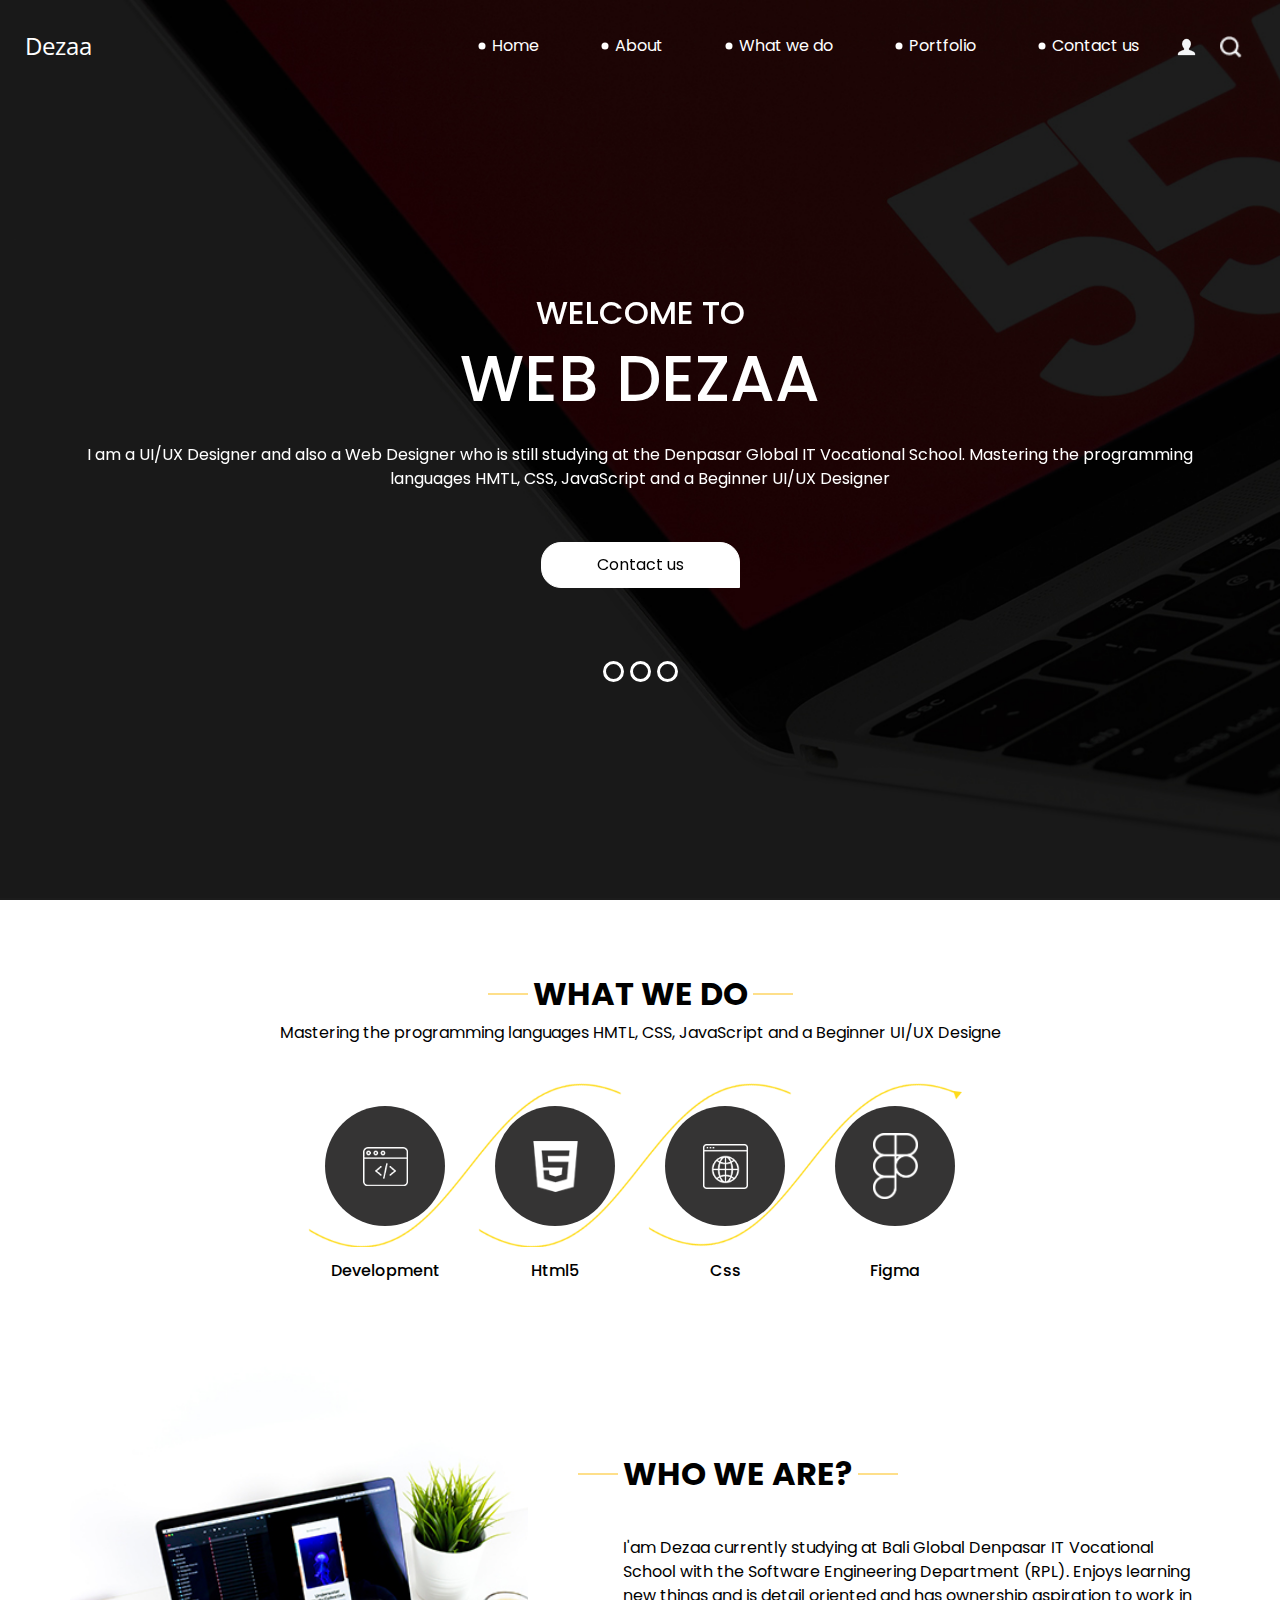
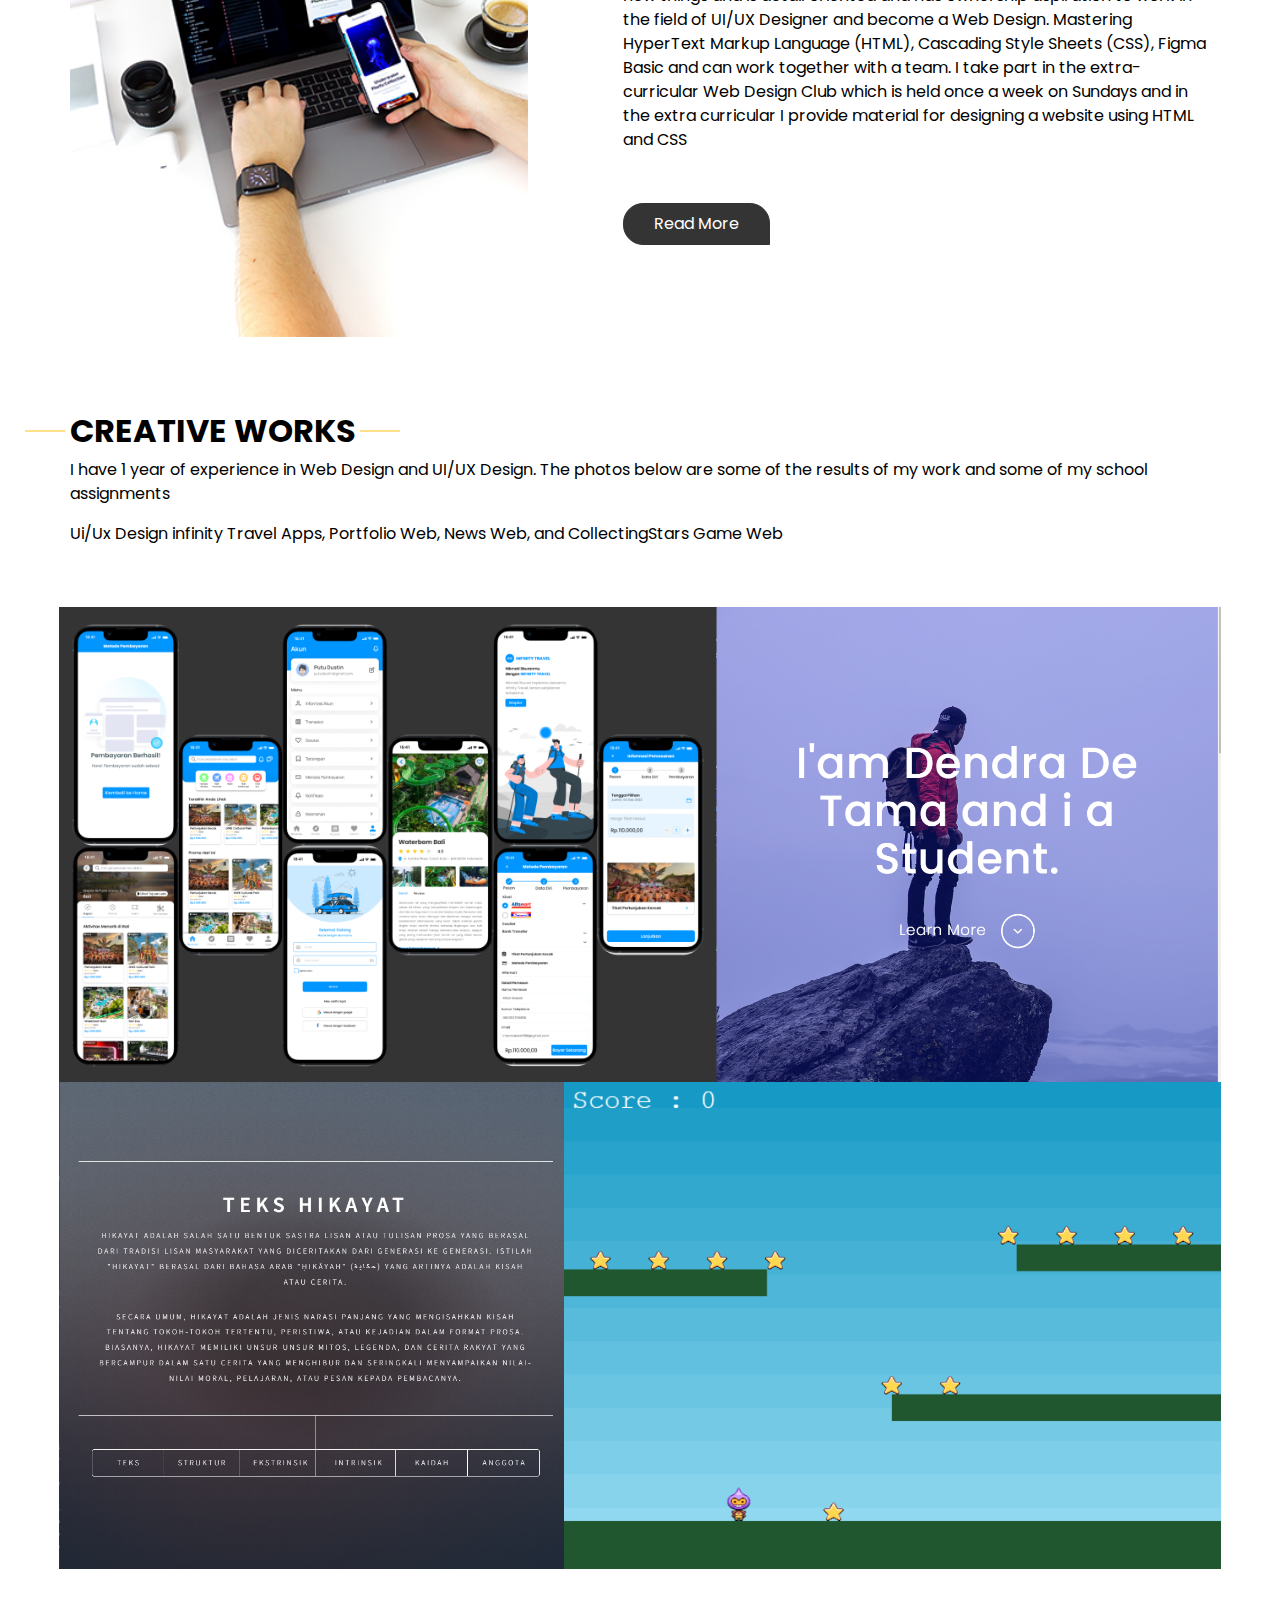
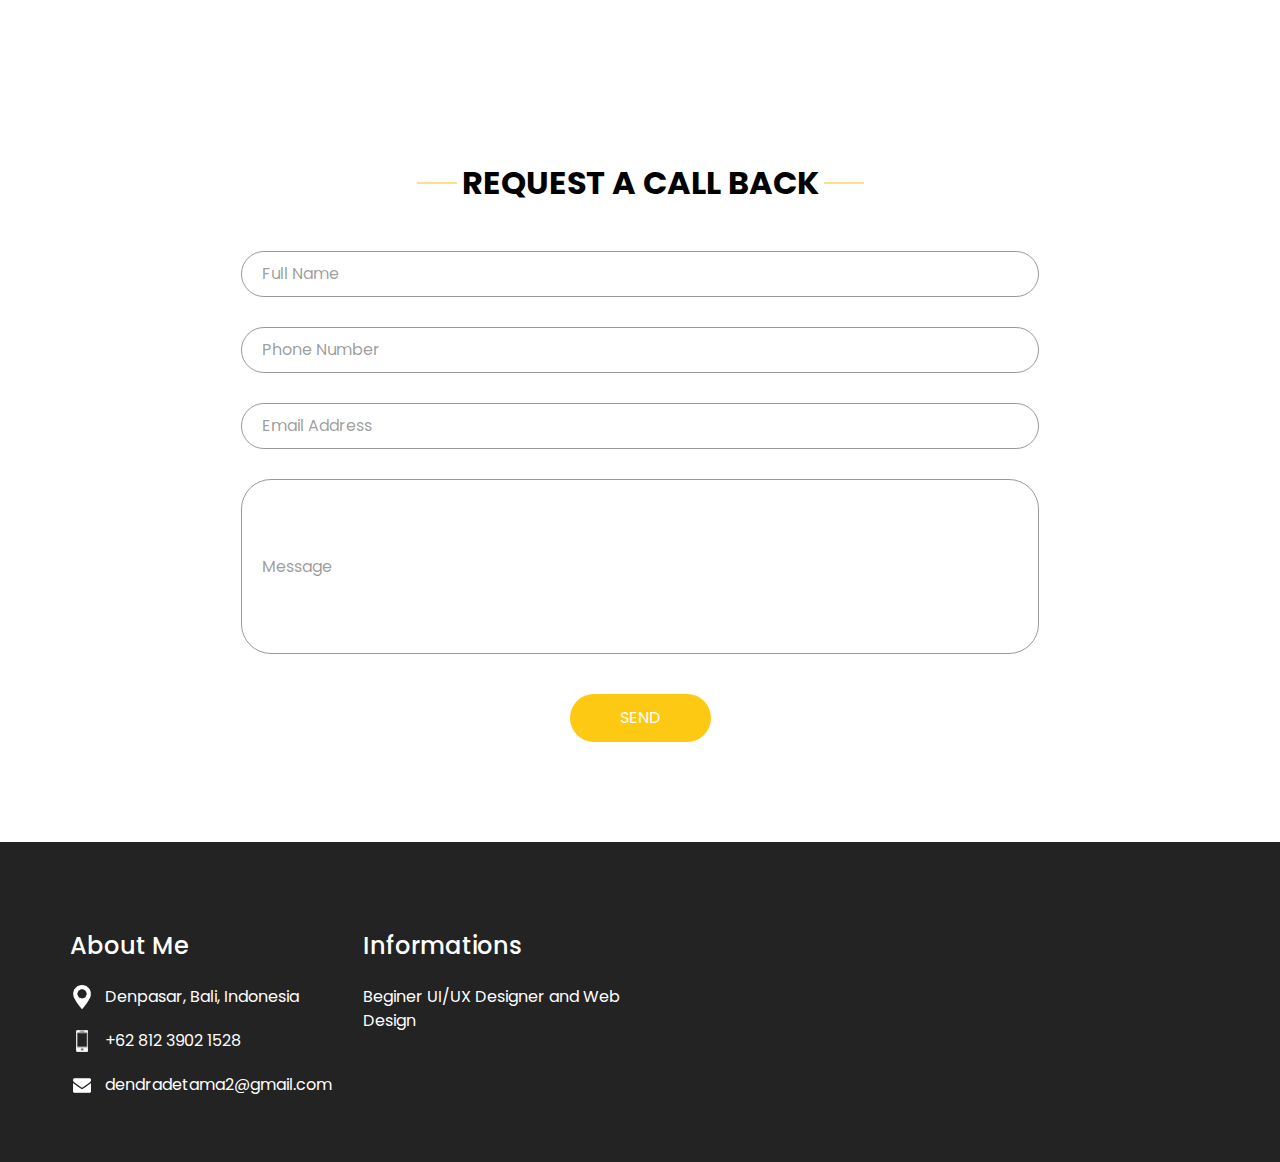
<file: Dezaayam/index.html>
<!DOCTYPE html>
<html>

<head>
  <!-- Basic -->
  <meta charset="utf-8" />
  <meta http-equiv="X-UA-Compatible" content="IE=edge" />
  <!-- Mobile Metas -->
  <meta name="viewport" content="width=device-width, initial-scale=1, shrink-to-fit=no" />
  <!-- Site Metas -->
  <meta name="keywords" content="" />
  <meta name="description" content="" />
  <meta name="author" content="" />

  <title>Dezaa Portfolio</title>

  <!-- slider stylesheet -->
  <!-- slider stylesheet -->
  <link rel="stylesheet" type="text/css" href="https://cdnjs.cloudflare.com/ajax/libs/OwlCarousel2/2.3.4/assets/owl.carousel.min.css" />

  <!-- bootstrap core css -->
  <link rel="stylesheet" type="text/css" href="css/bootstrap.css" />

  <!-- fonts style -->
  <link href="https://fonts.googleapis.com/css?family=Open+Sans:400,700|Poppins:400,700&display=swap" rel="stylesheet">
  <!-- Custom styles for this template -->
  <link href="css/style.css" rel="stylesheet" />
  <!-- responsive style -->
  <link href="css/responsive.css" rel="stylesheet" />
</head>

<body>
  <div class="hero_area">
    <!-- header section strats -->
    <header class="header_section">
      <div class="container-fluid">
        <nav class="navbar navbar-expand-lg custom_nav-container pt-3">
          <a class="navbar-brand" href="index.html">
            <span>
              Dezaa
            </span>
          </a>
          <button class="navbar-toggler" type="button" data-toggle="collapse" data-target="#navbarSupportedContent" aria-controls="navbarSupportedContent" aria-expanded="false" aria-label="Toggle navigation">
            <span class="navbar-toggler-icon"></span>
          </button>

          <div class="collapse navbar-collapse" id="navbarSupportedContent">
            <div class="d-flex ml-auto flex-column flex-lg-row align-items-center">
              <ul class="navbar-nav  ">
                <li class="nav-item active">
                  <a class="nav-link" href="index.html">Home <span class="sr-only">(current)</span></a>
                </li>
                <li class="nav-item">
                  <a class="nav-link" href="about.html"> About </a>
                </li>
                <li class="nav-item">
                  <a class="nav-link" href="do.html"> What we do </a>
                </li>
                <li class="nav-item">
                  <a class="nav-link" href="portfolio.html"> Portfolio </a>
                </li>
                <li class="nav-item">
                  <a class="nav-link" href="contact.html">Contact us</a>
                </li>
              </ul>
              <div class="user_option">
                <a href="">
                  <img src="images/user.png" alt="">
                </a>
                <form class="form-inline my-2 my-lg-0 ml-0 ml-lg-4 mb-3 mb-lg-0">
                  <button class="btn  my-2 my-sm-0 nav_search-btn" type="submit"></button>
                </form>
              </div>
            </div>
          </div>
        </nav>
      </div>
    </header>
    <!-- end header section -->
    <!-- slider section -->
    <section class=" slider_section position-relative">
      <div class="container">
        <div id="carouselExampleIndicators" class="carousel slide" data-ride="carousel">
          <ol class="carousel-indicators">
            <li data-target="#carouselExampleIndicators" data-slide-to="0" class="active"></li>
            <li data-target="#carouselExampleIndicators" data-slide-to="1"></li>
            <li data-target="#carouselExampleIndicators" data-slide-to="2"></li>
          </ol>
          <div class="carousel-inner">
            <div class="carousel-item active">
              <div class="row">
                <div class="col">
                  <div class="detail-box">
                    <div>
                      <h2>
                        welcome to

                      </h2>
                      <h1>
                        web Dezaa
                      </h1>
                      <p>
                        I am a UI/UX Designer and also a Web Designer who is still studying at the Denpasar Global IT Vocational School. Mastering the programming languages ​​HMTL, CSS, JavaScript and a Beginner UI/UX Designer
                      </p>
                      <div class="">
                        <a href="contact.html">
                          Contact us
                        </a>
                      </div>
                    </div>
                  </div>
                </div>
              </div>
            </div>
            <div class="carousel-item">
              <div class="row">
                <div class="col">
                  <div class="detail-box">
                    <div>
                      <h2>
                        welcome to

                      </h2>
                      <h1>
                        web Dezaa
                      </h1>
                      <p>
                        I am a UI/UX Designer and also a Web Designer who is still studying at the Denpasar Global IT Vocational School. Mastering the programming languages ​​HMTL, CSS, JavaScript and a Beginner UI/UX Designer
                      </p>
                      <div class="">
                        <a href="contact.html">
                          Contact us
                        </a>
                      </div>
                    </div>
                  </div>
                </div>
              </div>
            </div>
            <div class="carousel-item">
              <div class="row">
                <div class="col">
                  <div class="detail-box">
                    <div>
                      <h2>
                        welcome to

                      </h2>
                      <h1>
                        web Dezaa
                      </h1>
                      <p>
                        I am a UI/UX Designer and also a Web Designer who is still studying at the Denpasar Global IT Vocational School. Mastering the programming languages ​​HMTL, CSS, JavaScript and a Beginner UI/UX Designer
                      </p>
                      <div class="">
                        <a href="contact.html">
                          Contact us
                        </a>
                      </div>
                    </div>
                  </div>
                </div>
              </div>
            </div>
          </div>
        </div>

      </div>
    </section>
    <!-- end slider section -->
  </div>

  <!-- do section -->

  <section class="do_section layout_padding">
    <div class="container">
      <div class="heading_container">
        <h2>
          What we do
        </h2>
        <p>
          Mastering the programming languages ​​HMTL, CSS, JavaScript and a Beginner UI/UX Designe
        </p>
      </div>
      <div class="do_container">
        <div class="box arrow-middle arrow_bg">
          <div class="img-box">
            <img src="images/d-2.png" alt="">
          </div>
          <div class="detail-box">
            <h6>
              Development
            </h6>
          </div>
        </div>
        <div class="box arrow-middle arrow_bg">
          <div class="img-box">
            <img src="images/d-3.png" alt="">
          </div>
          <div class="detail-box">
            <h6>
              Html5
            </h6>
          </div>
        </div>
        <div class="box arrow-end arrow_bg">
          <div class="img-box">
            <img src="images/d-4.png" alt="">
          </div>
          <div class="detail-box">
            <h6>
              Css
            </h6>
          </div>
        </div>
        <div class="box ">
          <div class="img-box">
            <img src="images/d-8.png" alt="">
          </div>
          <div class="detail-box">
            <h6>
              Figma
            </h6>
          </div>
        </div>
      </div>
    </div>
  </section>

  <!-- end do section -->

  <!-- who section -->

  <section class="who_section ">
    <div class="container">
      <div class="row">
        <div class="col-md-5">
          <div class="img-box">
            <img src="images/who-img.jpg" alt="">
          </div>
        </div>
        <div class="col-md-7">
          <div class="detail-box">
            <div class="heading_container">
              <h2>
                WHO WE ARE?
              </h2>
            </div>
            <p>
              I'am Dezaa currently studying at Bali Global Denpasar IT Vocational School with the Software Engineering Department (RPL). Enjoys learning new things and is detail oriented and has ownership aspiration to work in the field of UI/UX Designer and become a Web Design. Mastering HyperText Markup Language (HTML), Cascading Style Sheets (CSS), Figma Basic and can work together with a team.
              I take part in the extra-curricular Web Design Club which is held once a week on Sundays and in the extra curricular I provide material for designing a website using HTML and CSS
            </p>
            <div>
              <a href="">
                Read More
              </a>
            </div>
          </div>
        </div>
      </div>
    </div>
  </section>

  <!-- end who section -->


  <!-- work section -->
  <section class="work_section layout_padding">
    <div class="container">
      <div class="heading_container">
        <h2>
          CREATIVE WORKS
        </h2>
        <p>
          I have 1 year of experience in Web Design and UI/UX Design. The photos below are some of the results of my work and some of my school assignments
        </p>
        <p>
          Ui/Ux Design infinity Travel Apps, Portfolio Web, News Web, and CollectingStars Game Web  
        </p>
      </div>
      <div class="work_container layout_padding2">
        <div class="box b-1">
          <img src="images/infinity.png" alt="">
        </div>
        <div class="box b-2">
          <img src="images/in2.png" alt="">

        </div>
        <div class="box b-3">
          <img src="images/in3.png" alt="">

        </div>
        <div class="box b-4">
          <img src="images/in4.png" alt="">

        </div>
      </div>
    </div>
  </section>

  <!-- contact section -->

  <section class="contact_section layout_padding">
    <div class="container">

      <div class="heading_container">
        <h2>
          Request A Call Back
        </h2>
      </div>
      <div class="">
        <div class="">
          <div class="row">
            <div class="col-md-9 mx-auto">
              <div class="contact-form">
                <form action="">
                  <div>
                    <input type="text" placeholder="Full Name ">
                  </div>
                  <div>
                    <input type="text" placeholder="Phone Number">
                  </div>
                  <div>
                    <input type="email" placeholder="Email Address">
                  </div>
                  <div>
                    <input type="text" placeholder="Message" class="input_message">
                  </div>
                  <div class="d-flex justify-content-center">
                    <button type="submit" class="btn_on-hover">
                      Send
                    </button>
                  </div>
                </form>
              </div>
            </div>
          </div>
        </div>
      </div>
      <!-- <div class="map_img-box">
        <img src="images/map-img.png" alt="">
      </div> -->
    </div>
  </section>


  <!-- end contact section -->


  <!-- info section -->
  <section class="info_section ">
    <div class="container">
      <div class="row">
        <div class="col-md-3">
          <div class="info_contact">
            <h5>
              About Me
            </h5>
            <div>
              <div class="img-box">
                <img src="images/location-white.png" width="18px" alt="">
              </div>
              <p>
                Denpasar, Bali, Indonesia
              </p>
            </div>
            <div>
              <div class="img-box">
                <img src="images/telephone-white.png" width="12px" alt="">
              </div>
              <p>
                +62 812 3902 1528
              </p>
            </div>
            <div>
              <div class="img-box">
                <img src="images/envelope-white.png" width="18px" alt="">
              </div>
              <p>
                dendradetama2@gmail.com
              </p>
            </div>
          </div>
        </div>
        <div class="col-md-3">
          <div class="info_info">
            <h5>
              Informations
            </h5>
            <p>
              Beginer UI/UX Designer and Web Design
            </p>
          </div>
        </div>

        <!-- <div class="col-md-3">
          <div class="info_insta">
            <h5>
              Instagram
            </h5>
            <div class="insta_container">
              <div>
                <a href="https://www.instagram.com/shoyou.nt?igsh=dWt30XFjNTk3M25y">
                  <div class="insta-box b-1">
                    <img src="images/instag.png" alt="">
                  </div>
                </a>
              </div>
            </div>
          </div>
        </div> -->
      </div>
      </div>
    </div>
  </section>

  <!-- end info_section -->


  <!-- footer section  
  <section class="container-fluid footer_section">
    <p>
      &copy; 2020 All Rights Reserved By
      <a href="https://html.design/">Free Html Templates</a>
    </p>
  </section>
  footer section -->

  <script type="text/javascript" src="js/jquery-3.4.1.min.js"></script>
  <script type="text/javascript" src="js/bootstrap.js"></script>
  <script type="text/javascript" src="https://cdnjs.cloudflare.com/ajax/libs/OwlCarousel2/2.3.4/owl.carousel.min.js">
  </script>
  <!-- owl carousel script 
    -->
  <script type="text/javascript">
    $(".owl-carousel").owlCarousel({
      loop: true,
      margin: 0,
      navText: [],
      center: true,
      autoplay: true,
      autoplayHoverPause: true,
      responsive: {
        0: {
          items: 1
        },
        1000: {
          items: 3
        }
      }
    });
  </script>
  <!-- end owl carousel script -->

</body>

</html>
</file>
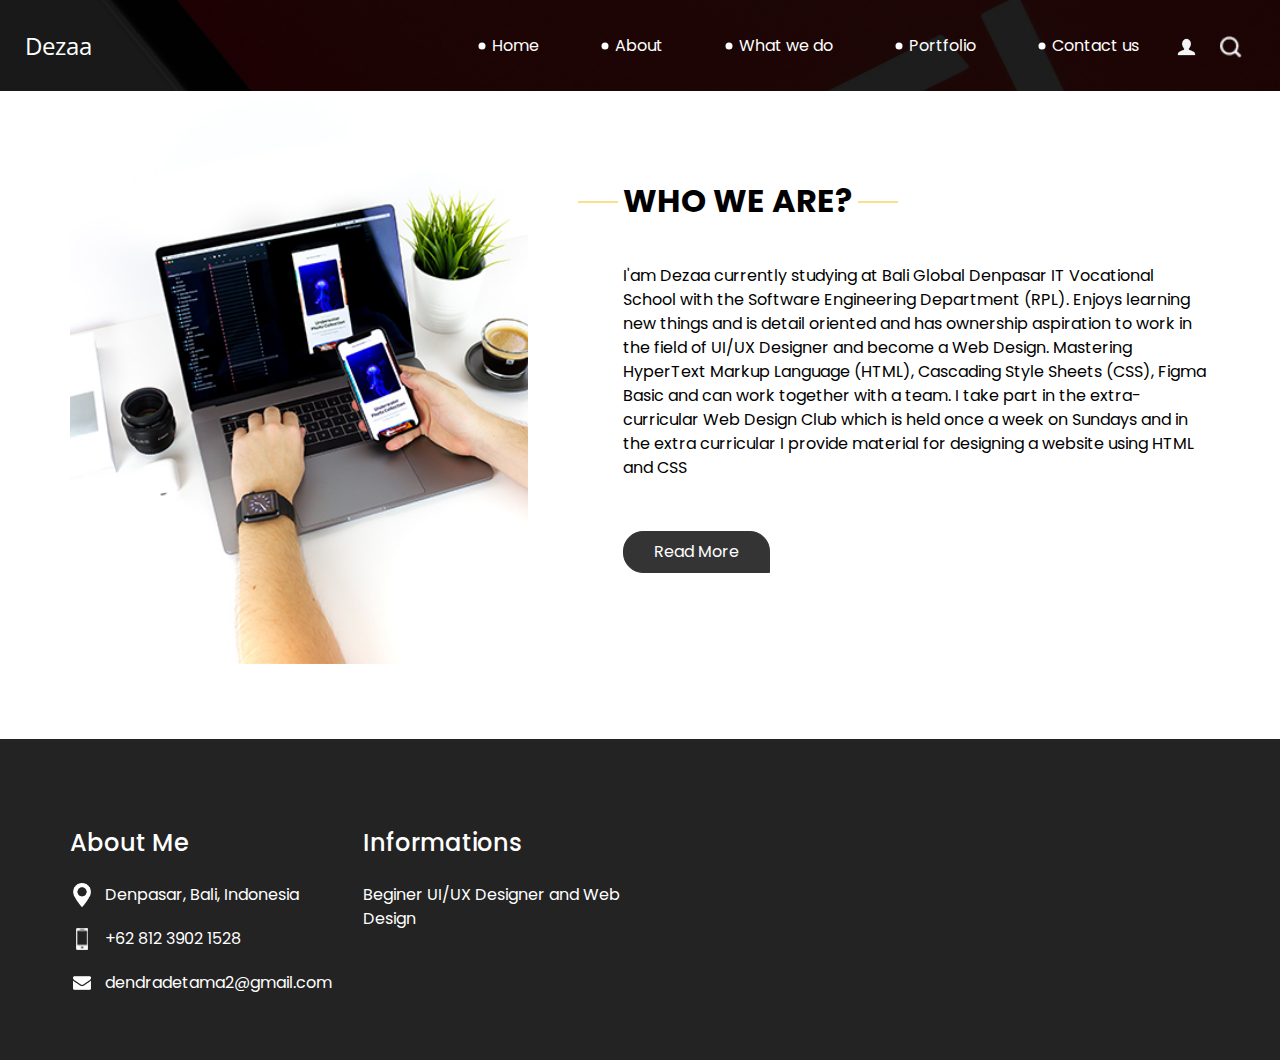
<file: Dezaayam/about.html>
<!DOCTYPE html>
<html>

<head>
  <!-- Basic -->
  <meta charset="utf-8" />
  <meta http-equiv="X-UA-Compatible" content="IE=edge" />
  <!-- Mobile Metas -->
  <meta name="viewport" content="width=device-width, initial-scale=1, shrink-to-fit=no" />
  <!-- Site Metas -->
  <meta name="keywords" content="" />
  <meta name="description" content="" />
  <meta name="author" content="" />

  <title>Esigned</title>

  <!-- slider stylesheet -->
  <!-- slider stylesheet -->
  <link rel="stylesheet" type="text/css" href="https://cdnjs.cloudflare.com/ajax/libs/OwlCarousel2/2.3.4/assets/owl.carousel.min.css" />

  <!-- bootstrap core css -->
  <link rel="stylesheet" type="text/css" href="css/bootstrap.css" />

  <!-- fonts style -->
  <link href="https://fonts.googleapis.com/css?family=Open+Sans:400,700|Poppins:400,700&display=swap" rel="stylesheet">
  <!-- Custom styles for this template -->
  <link href="css/style.css" rel="stylesheet" />
  <!-- responsive style -->
  <link href="css/responsive.css" rel="stylesheet" />
</head>

<body class="sub_page">
  <div class="hero_area">
    <!-- header section strats -->
    <header class="header_section">
      <div class="container-fluid">
        <nav class="navbar navbar-expand-lg custom_nav-container pt-3">
          <a class="navbar-brand" href="index.html">
            <span>
              Dezaa
            </span>
          </a>
          <button class="navbar-toggler" type="button" data-toggle="collapse" data-target="#navbarSupportedContent" aria-controls="navbarSupportedContent" aria-expanded="false" aria-label="Toggle navigation">
            <span class="navbar-toggler-icon"></span>
          </button>

          <div class="collapse navbar-collapse" id="navbarSupportedContent">
            <div class="d-flex ml-auto flex-column flex-lg-row align-items-center">
              <ul class="navbar-nav  ">
                <li class="nav-item active">
                  <a class="nav-link" href="index.html">Home <span class="sr-only">(current)</span></a>
                </li>
                <li class="nav-item">
                  <a class="nav-link" href="about.html"> About </a>
                </li>
                <li class="nav-item">
                  <a class="nav-link" href="do.html"> What we do </a>
                </li>
                <li class="nav-item">
                  <a class="nav-link" href="portfolio.html"> Portfolio </a>
                </li>
                <li class="nav-item">
                  <a class="nav-link" href="contact.html">Contact us</a>
                </li>
              </ul>
              <div class="user_option">
                <a href="">
                  <img src="images/user.png" alt="">
                </a>
                <form class="form-inline my-2 my-lg-0 ml-0 ml-lg-4 mb-3 mb-lg-0">
                  <button class="btn  my-2 my-sm-0 nav_search-btn" type="submit"></button>
                </form>
              </div>
            </div>
          </div>
        </nav>
      </div>
    </header>
    <!-- end header section -->
  </div>


  <!-- who section -->

  <section class="who_section layout_padding">
    <div class="container">
      <div class="row">
        <div class="col-md-5">
          <div class="img-box">
            <img src="images/who-img.jpg" alt="">
          </div>
        </div>
        <div class="col-md-7">
          <div class="detail-box">
            <div class="heading_container">
              <h2>
                WHO WE ARE?
              </h2>
            </div>
            <p>
              I'am Dezaa currently studying at Bali Global Denpasar IT Vocational School with the Software Engineering Department (RPL). Enjoys learning new things and is detail oriented and has ownership aspiration to work in the field of UI/UX Designer and become a Web Design. Mastering HyperText Markup Language (HTML), Cascading Style Sheets (CSS), Figma Basic and can work together with a team.
              I take part in the extra-curricular Web Design Club which is held once a week on Sundays and in the extra curricular I provide material for designing a website using HTML and CSS
            </p>
            <div>
              <a href="">
                Read More
              </a>
            </div>
          </div>
        </div>
      </div>
    </div>
  </section>

  <!-- end who section -->


  <!-- info section -->
  <section class="info_section ">
    <div class="container">
      <div class="row">
        <div class="col-md-3">
          <div class="info_contact">
            <h5>
              About Me
            </h5>
            <div>
              <div class="img-box">
                <img src="images/location-white.png" width="18px" alt="">
              </div>
              <p>
                Denpasar, Bali, Indonesia
              </p>
            </div>
            <div>
              <div class="img-box">
                <img src="images/telephone-white.png" width="12px" alt="">
              </div>
              <p>
                +62 812 3902 1528
              </p>
            </div>
            <div>
              <div class="img-box">
                <img src="images/envelope-white.png" width="18px" alt="">
              </div>
              <p>
                dendradetama2@gmail.com
              </p>
            </div>
          </div>
        </div>
        <div class="col-md-3">
          <div class="info_info">
            <h5>
              Informations
            </h5>
            <p>
              Beginer UI/UX Designer and Web Design
            </p>
          </div>
        </div>
      </div>
    </div>
  </section>

  <!-- end info_section -->


  <!-- footer section 
  <section class="container-fluid footer_section">
    <p>
      &copy; 2020 All Rights Reserved By
      <a href="https://html.design/">Free Html Templates</a>
    </p>
  </section>
  footer section -->

  <script type="text/javascript" src="js/jquery-3.4.1.min.js"></script>
  <script type="text/javascript" src="js/bootstrap.js"></script>
  <script type="text/javascript" src="https://cdnjs.cloudflare.com/ajax/libs/OwlCarousel2/2.3.4/owl.carousel.min.js">
  </script>
  <!-- owl carousel script 
    -->
  <script type="text/javascript">
    $(".owl-carousel").owlCarousel({
      loop: true,
      margin: 0,
      navText: [],
      center: true,
      autoplay: true,
      autoplayHoverPause: true,
      responsive: {
        0: {
          items: 1
        },
        1000: {
          items: 3
        }
      }
    });
  </script>
  <!-- end owl carousel script -->

</body>

</html>
</file>
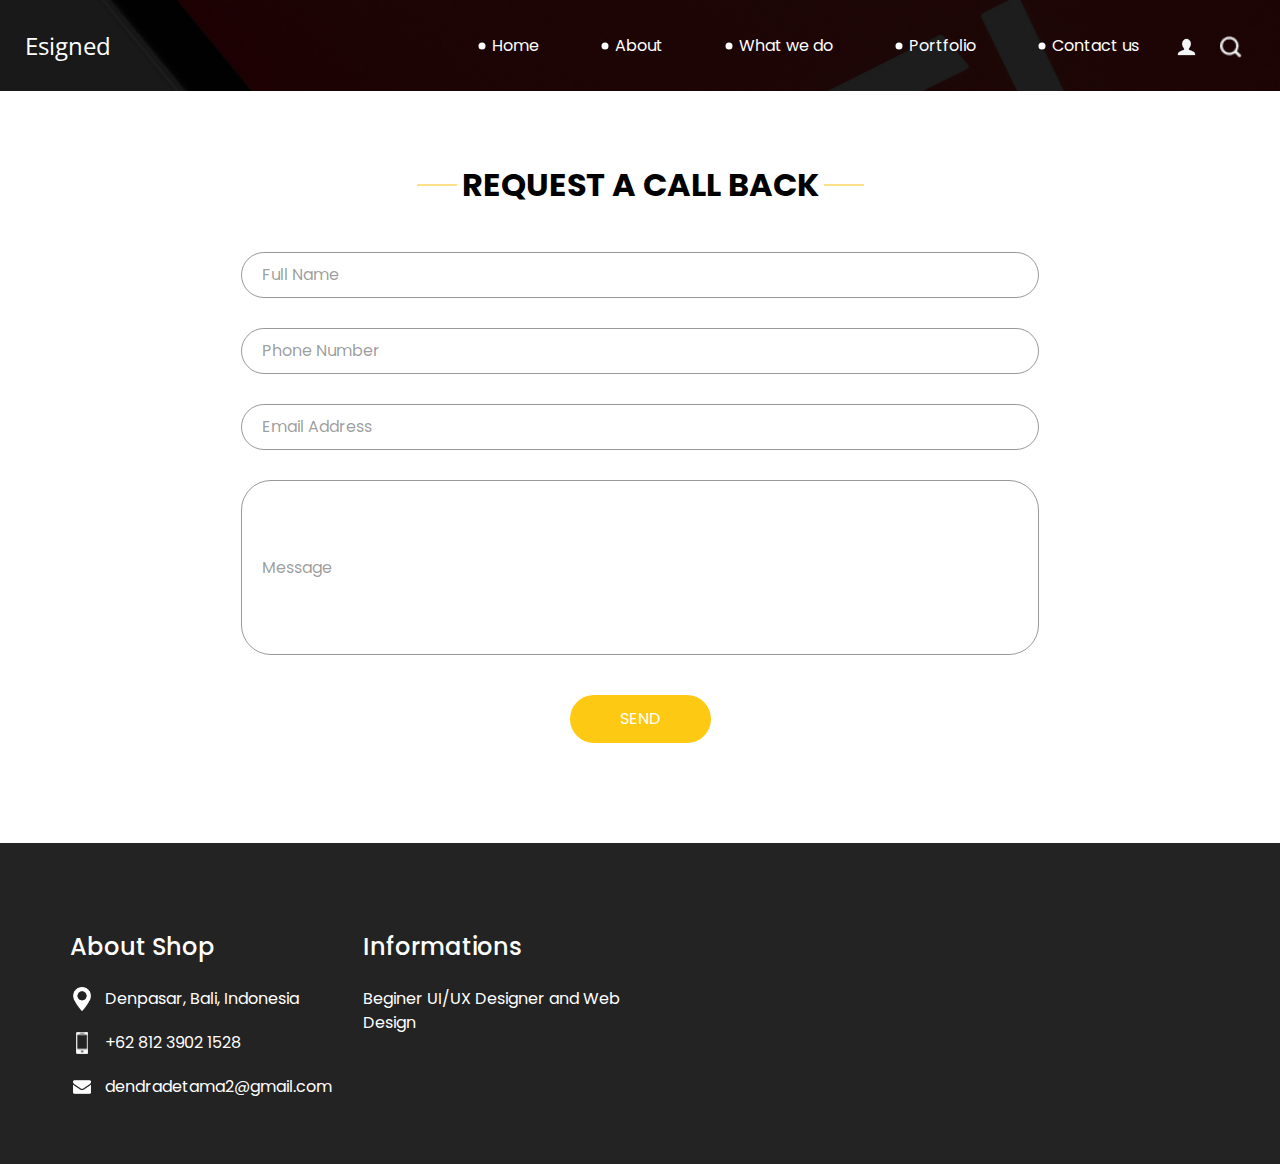
<file: Dezaayam/contact.html>
<!DOCTYPE html>
<html>

<head>
  <!-- Basic -->
  <meta charset="utf-8" />
  <meta http-equiv="X-UA-Compatible" content="IE=edge" />
  <!-- Mobile Metas -->
  <meta name="viewport" content="width=device-width, initial-scale=1, shrink-to-fit=no" />
  <!-- Site Metas -->
  <meta name="keywords" content="" />
  <meta name="description" content="" />
  <meta name="author" content="" />

  <title>Esigned</title>

  <!-- slider stylesheet -->
  <!-- slider stylesheet -->
  <link rel="stylesheet" type="text/css" href="https://cdnjs.cloudflare.com/ajax/libs/OwlCarousel2/2.3.4/assets/owl.carousel.min.css" />

  <!-- bootstrap core css -->
  <link rel="stylesheet" type="text/css" href="css/bootstrap.css" />

  <!-- fonts style -->
  <link href="https://fonts.googleapis.com/css?family=Open+Sans:400,700|Poppins:400,700&display=swap" rel="stylesheet">
  <!-- Custom styles for this template -->
  <link href="css/style.css" rel="stylesheet" />
  <!-- responsive style -->
  <link href="css/responsive.css" rel="stylesheet" />
</head>

<body class="sub_page">
  <div class="hero_area">
    <!-- header section strats -->
    <header class="header_section">
      <div class="container-fluid">
        <nav class="navbar navbar-expand-lg custom_nav-container pt-3">
          <a class="navbar-brand" href="index.html">
            <span>
              Esigned
            </span>
          </a>
          <button class="navbar-toggler" type="button" data-toggle="collapse" data-target="#navbarSupportedContent" aria-controls="navbarSupportedContent" aria-expanded="false" aria-label="Toggle navigation">
            <span class="navbar-toggler-icon"></span>
          </button>

          <div class="collapse navbar-collapse" id="navbarSupportedContent">
            <div class="d-flex ml-auto flex-column flex-lg-row align-items-center">
              <ul class="navbar-nav  ">
                <li class="nav-item active">
                  <a class="nav-link" href="index.html">Home <span class="sr-only">(current)</span></a>
                </li>
                <li class="nav-item">
                  <a class="nav-link" href="about.html"> About </a>
                </li>
                <li class="nav-item">
                  <a class="nav-link" href="do.html"> What we do </a>
                </li>
                <li class="nav-item">
                  <a class="nav-link" href="portfolio.html"> Portfolio </a>
                </li>
                <li class="nav-item">
                  <a class="nav-link" href="contact.html">Contact us</a>
                </li>
              </ul>
              <div class="user_option">
                <a href="">
                  <img src="images/user.png" alt="">
                </a>
                <form class="form-inline my-2 my-lg-0 ml-0 ml-lg-4 mb-3 mb-lg-0">
                  <button class="btn  my-2 my-sm-0 nav_search-btn" type="submit"></button>
                </form>
              </div>
            </div>
          </div>
        </nav>
      </div>
    </header>
    <!-- end header section -->
  </div>

  <!-- contact section -->

  <section class="contact_section layout_padding">
    <div class="container">

      <div class="heading_container">
        <h2>
          Request A Call Back
        </h2>
      </div>
      <div class="">
        <div class="">
          <div class="row">
            <div class="col-md-9 mx-auto">
              <div class="contact-form">
                <form action="">
                  <div>
                    <input type="text" placeholder="Full Name ">
                  </div>
                  <div>
                    <input type="text" placeholder="Phone Number">
                  </div>
                  <div>
                    <input type="email" placeholder="Email Address">
                  </div>
                  <div>
                    <input type="text" placeholder="Message" class="input_message">
                  </div>
                  <div class="d-flex justify-content-center">
                    <button type="submit" class="btn_on-hover">
                      Send
                    </button>
                  </div>
                </form>
              </div>
            </div>
          </div>
        </div>
      </div>
    </div>
  </section>


  <!-- end contact section -->


  <!-- info section -->
  <section class="info_section ">
    <div class="container">
      <div class="row">
        <div class="col-md-3">
          <div class="info_contact">
            <h5>
              About Shop
            </h5>
            <div>
              <div class="img-box">
                <img src="images/location-white.png" width="18px" alt="">
              </div>
              <p>
                Denpasar, Bali, Indonesia
              </p>
            </div>
            <div>
              <div class="img-box">
                <img src="images/telephone-white.png" width="12px" alt="">
              </div>
              <p>
                +62 812 3902 1528
              </p>
            </div>
            <div>
              <div class="img-box">
                <img src="images/envelope-white.png" width="18px" alt="">
              </div>
              <p>
                dendradetama2@gmail.com
              </p>
            </div>
          </div>
        </div>
        <div class="col-md-3">
          <div class="info_info">
            <h5>
              Informations
            </h5>
            <p>
              Beginer UI/UX Designer and Web Design
            </p>
          </div>
        </div>
      </div>
    </div>
  </section>

  <!-- end info_section -->


  <!-- footer section 
  <section class="container-fluid footer_section">
    <p>
      &copy; 2020 All Rights Reserved By
      <a href="https://html.design/">Free Html Templates</a>
    </p>
  </section>
  footer section -->

  <script type="text/javascript" src="js/jquery-3.4.1.min.js"></script>
  <script type="text/javascript" src="js/bootstrap.js"></script>
  <script type="text/javascript" src="https://cdnjs.cloudflare.com/ajax/libs/OwlCarousel2/2.3.4/owl.carousel.min.js">
  </script>
  <!-- owl carousel script 
    -->
  <script type="text/javascript">
    $(".owl-carousel").owlCarousel({
      loop: true,
      margin: 0,
      navText: [],
      center: true,
      autoplay: true,
      autoplayHoverPause: true,
      responsive: {
        0: {
          items: 1
        },
        1000: {
          items: 3
        }
      }
    });
  </script>
  <!-- end owl carousel script -->

</body>

</html>
</file>
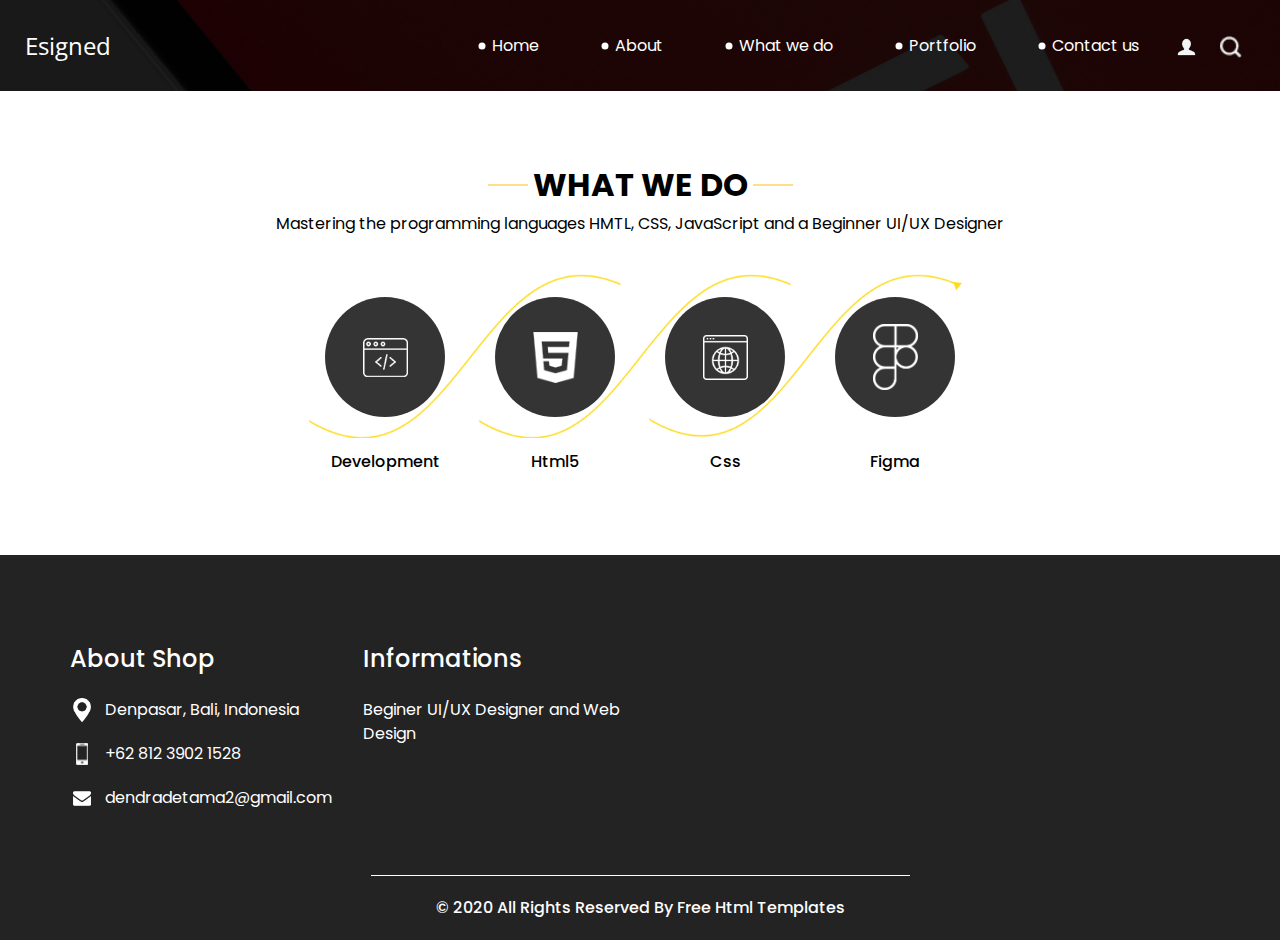
<file: Dezaayam/do.html>
<!DOCTYPE html>
<html>

<head>
  <!-- Basic -->
  <meta charset="utf-8" />
  <meta http-equiv="X-UA-Compatible" content="IE=edge" />
  <!-- Mobile Metas -->
  <meta name="viewport" content="width=device-width, initial-scale=1, shrink-to-fit=no" />
  <!-- Site Metas -->
  <meta name="keywords" content="" />
  <meta name="description" content="" />
  <meta name="author" content="" />

  <title>Esigned</title>

  <!-- slider stylesheet -->
  <!-- slider stylesheet -->
  <link rel="stylesheet" type="text/css" href="https://cdnjs.cloudflare.com/ajax/libs/OwlCarousel2/2.3.4/assets/owl.carousel.min.css" />

  <!-- bootstrap core css -->
  <link rel="stylesheet" type="text/css" href="css/bootstrap.css" />

  <!-- fonts style -->
  <link href="https://fonts.googleapis.com/css?family=Open+Sans:400,700|Poppins:400,700&display=swap" rel="stylesheet">
  <!-- Custom styles for this template -->
  <link href="css/style.css" rel="stylesheet" />
  <!-- responsive style -->
  <link href="css/responsive.css" rel="stylesheet" />
</head>

<body class="sub_page">
  <div class="hero_area">
    <!-- header section strats -->
    <header class="header_section">
      <div class="container-fluid">
        <nav class="navbar navbar-expand-lg custom_nav-container pt-3">
          <a class="navbar-brand" href="index.html">
            <span>
              Esigned
            </span>
          </a>
          <button class="navbar-toggler" type="button" data-toggle="collapse" data-target="#navbarSupportedContent" aria-controls="navbarSupportedContent" aria-expanded="false" aria-label="Toggle navigation">
            <span class="navbar-toggler-icon"></span>
          </button>

          <div class="collapse navbar-collapse" id="navbarSupportedContent">
            <div class="d-flex ml-auto flex-column flex-lg-row align-items-center">
              <ul class="navbar-nav  ">
                <li class="nav-item active">
                  <a class="nav-link" href="index.html">Home <span class="sr-only">(current)</span></a>
                </li>
                <li class="nav-item">
                  <a class="nav-link" href="about.html"> About </a>
                </li>
                <li class="nav-item">
                  <a class="nav-link" href="do.html"> What we do </a>
                </li>
                <li class="nav-item">
                  <a class="nav-link" href="portfolio.html"> Portfolio </a>
                </li>
                <li class="nav-item">
                  <a class="nav-link" href="contact.html">Contact us</a>
                </li>
              </ul>
              <div class="user_option">
                <a href="">
                  <img src="images/user.png" alt="">
                </a>
                <form class="form-inline my-2 my-lg-0 ml-0 ml-lg-4 mb-3 mb-lg-0">
                  <button class="btn  my-2 my-sm-0 nav_search-btn" type="submit"></button>
                </form>
              </div>
            </div>
          </div>
        </nav>
      </div>
    </header>
    <!-- end header section -->
  </div>

  <!-- do section -->

  <section class="do_section layout_padding">
    <div class="container">
      <div class="heading_container">
        <h2>
          What we do
        </h2>
        <p>
          Mastering the programming languages ​​HMTL, CSS, JavaScript and a Beginner UI/UX Designer
        </p>
      </div>
      <div class="do_container">
        <div class="box arrow-middle arrow_bg">
          <div class="img-box">
            <img src="images/d-2.png" alt="">
          </div>
          <div class="detail-box">
            <h6>
              Development
            </h6>
          </div>
        </div>
        <div class="box arrow-middle arrow_bg">
          <div class="img-box">
            <img src="images/d-3.png" alt="">
          </div>
          <div class="detail-box">
            <h6>
              Html5
            </h6>
          </div>
        </div>
        <div class="box arrow-end arrow_bg">
          <div class="img-box">
            <img src="images/d-4.png" alt="">
          </div>
          <div class="detail-box">
            <h6>
              Css
            </h6>
          </div>
        </div>
        <div class="box ">
          <div class="img-box">
            <img src="images/d-8.png" alt="">
          </div>
          <div class="detail-box">
            <h6>
              Figma
            </h6>
          </div>
        </div>
      </div>
    </div>
  </section>

  <!-- end do section -->

  <!-- info section -->
  <section class="info_section ">
    <div class="container">
      <div class="row">
        <div class="col-md-3">
          <div class="info_contact">
            <h5>
              About Shop
            </h5>
            <div>
              <div class="img-box">
                <img src="images/location-white.png" width="18px" alt="">
              </div>
              <p>
                Denpasar, Bali, Indonesia
              </p>
            </div>
            <div>
              <div class="img-box">
                <img src="images/telephone-white.png" width="12px" alt="">
              </div>
              <p>
                +62 812 3902 1528
              </p>
            </div>
            <div>
              <div class="img-box">
                <img src="images/envelope-white.png" width="18px" alt="">
              </div>
              <p>
                dendradetama2@gmail.com
              </p>
            </div>
          </div>
        </div>
        <div class="col-md-3">
          <div class="info_info">
            <h5>
              Informations
            </h5>
            <p>
              Beginer UI/UX Designer and Web Design
            </p>
          </div>
        </div>
      </div>
    </div>
  </section>

  <!-- end info_section -->


  <!-- footer section -->
  <section class="container-fluid footer_section">
    <p>
      &copy; 2020 All Rights Reserved By
      <a href="https://html.design/">Free Html Templates</a>
    </p>
  </section>
  <!-- footer section -->

  <script type="text/javascript" src="js/jquery-3.4.1.min.js"></script>
  <script type="text/javascript" src="js/bootstrap.js"></script>
  <script type="text/javascript" src="https://cdnjs.cloudflare.com/ajax/libs/OwlCarousel2/2.3.4/owl.carousel.min.js">
  </script>
  <!-- owl carousel script 
    -->
  <script type="text/javascript">
    $(".owl-carousel").owlCarousel({
      loop: true,
      margin: 0,
      navText: [],
      center: true,
      autoplay: true,
      autoplayHoverPause: true,
      responsive: {
        0: {
          items: 1
        },
        1000: {
          items: 3
        }
      }
    });
  </script>
  <!-- end owl carousel script -->

</body>

</html>
</file>
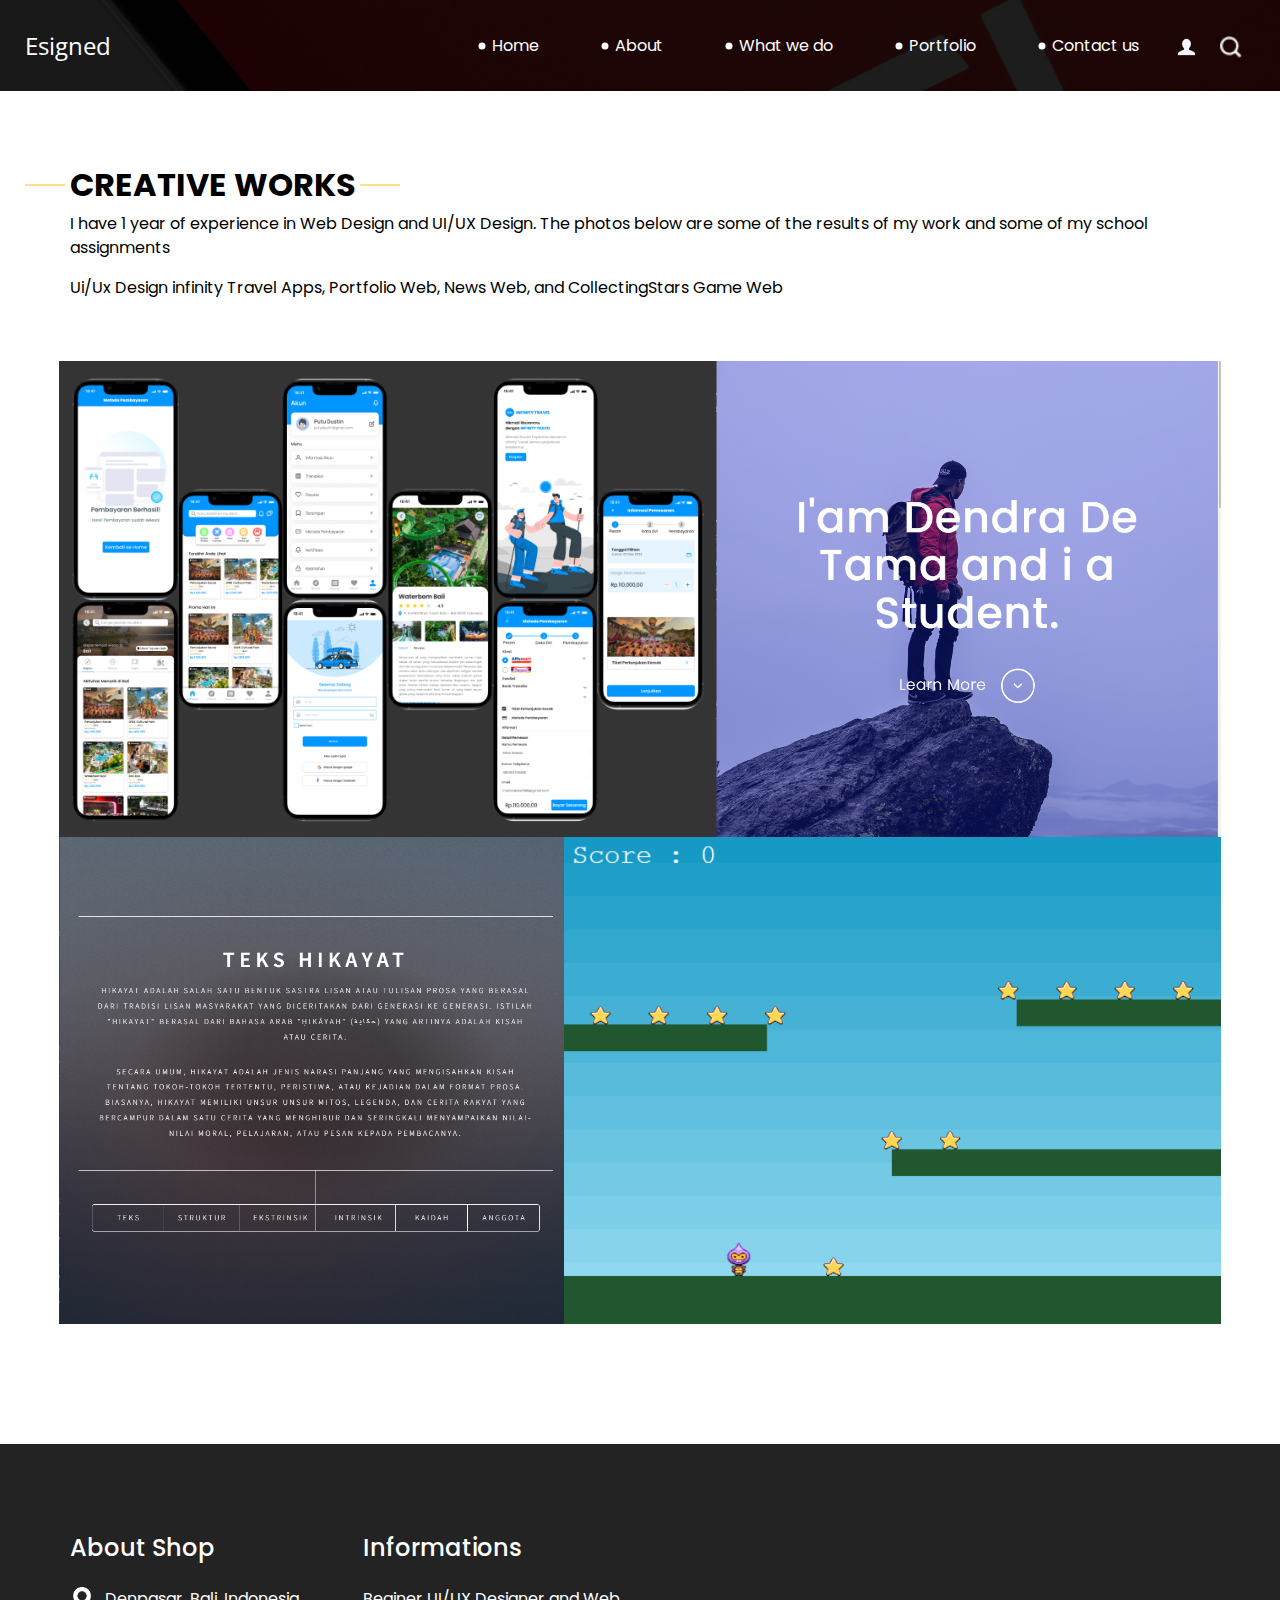
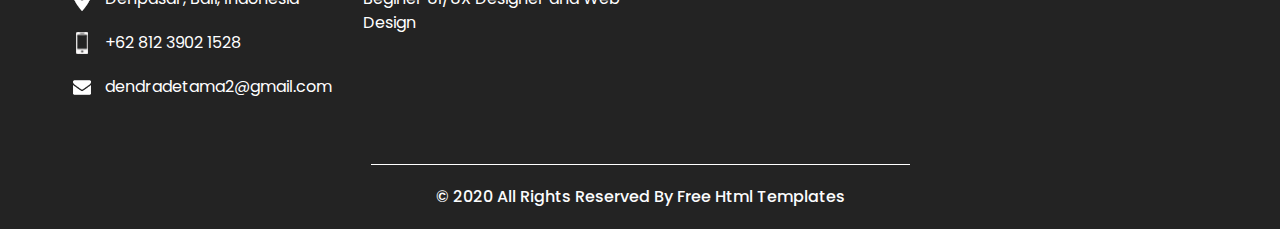
<file: Dezaayam/portfolio.html>
<!DOCTYPE html>
<html>

<head>
  <!-- Basic -->
  <meta charset="utf-8" />
  <meta http-equiv="X-UA-Compatible" content="IE=edge" />
  <!-- Mobile Metas -->
  <meta name="viewport" content="width=device-width, initial-scale=1, shrink-to-fit=no" />
  <!-- Site Metas -->
  <meta name="keywords" content="" />
  <meta name="description" content="" />
  <meta name="author" content="" />

  <title>Esigned</title>

  <!-- slider stylesheet -->
  <!-- slider stylesheet -->
  <link rel="stylesheet" type="text/css" href="https://cdnjs.cloudflare.com/ajax/libs/OwlCarousel2/2.3.4/assets/owl.carousel.min.css" />

  <!-- bootstrap core css -->
  <link rel="stylesheet" type="text/css" href="css/bootstrap.css" />

  <!-- fonts style -->
  <link href="https://fonts.googleapis.com/css?family=Open+Sans:400,700|Poppins:400,700&display=swap" rel="stylesheet">
  <!-- Custom styles for this template -->
  <link href="css/style.css" rel="stylesheet" />
  <!-- responsive style -->
  <link href="css/responsive.css" rel="stylesheet" />
</head>

<body class="sub_page">
  <div class="hero_area">
    <!-- header section strats -->
    <header class="header_section">
      <div class="container-fluid">
        <nav class="navbar navbar-expand-lg custom_nav-container pt-3">
          <a class="navbar-brand" href="index.html">
            <span>
              Esigned
            </span>
          </a>
          <button class="navbar-toggler" type="button" data-toggle="collapse" data-target="#navbarSupportedContent" aria-controls="navbarSupportedContent" aria-expanded="false" aria-label="Toggle navigation">
            <span class="navbar-toggler-icon"></span>
          </button>

          <div class="collapse navbar-collapse" id="navbarSupportedContent">
            <div class="d-flex ml-auto flex-column flex-lg-row align-items-center">
              <ul class="navbar-nav  ">
                <li class="nav-item active">
                  <a class="nav-link" href="index.html">Home <span class="sr-only">(current)</span></a>
                </li>
                <li class="nav-item">
                  <a class="nav-link" href="about.html"> About </a>
                </li>
                <li class="nav-item">
                  <a class="nav-link" href="do.html"> What we do </a>
                </li>
                <li class="nav-item">
                  <a class="nav-link" href="portfolio.html"> Portfolio </a>
                </li>
                <li class="nav-item">
                  <a class="nav-link" href="contact.html">Contact us</a>
                </li>
              </ul>
              <div class="user_option">
                <a href="">
                  <img src="images/user.png" alt="">
                </a>
                <form class="form-inline my-2 my-lg-0 ml-0 ml-lg-4 mb-3 mb-lg-0">
                  <button class="btn  my-2 my-sm-0 nav_search-btn" type="submit"></button>
                </form>
              </div>
            </div>
          </div>
        </nav>
      </div>
    </header>
    <!-- end header section -->
  </div>


  <!-- work section -->
  <section class="work_section layout_padding">
    <div class="container">
      <div class="heading_container">
        <h2>
          CREATIVE WORKS
        </h2>
        <p>
          I have 1 year of experience in Web Design and UI/UX Design. The photos below are some of the results of my work and some of my school assignments
        </p>
        <p>
          Ui/Ux Design infinity Travel Apps, Portfolio Web, News Web, and CollectingStars Game Web  
        </p>
      </div>
      <div class="work_container layout_padding2">
        <div class="box b-1">
          <img src="images/infinity.png" alt="">
        </div>
        <div class="box b-2">
          <img src="images/in2.png" alt="">

        </div>
        <div class="box b-3">
          <img src="images/in3.png" alt="">

        </div>
        <div class="box b-4">
          <img src="images/in4.png" alt="">

        </div>
      </div>
    </div>
  </section>

  <!-- end work section -->

  <!-- info section -->
  <section class="info_section ">
    <div class="container">
      <div class="row">
        <div class="col-md-3">
          <div class="info_contact">
            <h5>
              About Shop
            </h5>
            <div>
              <div class="img-box">
                <img src="images/location-white.png" width="18px" alt="">
              </div>
              <p>
                Denpasar, Bali, Indonesia
              </p>
            </div>
            <div>
              <div class="img-box">
                <img src="images/telephone-white.png" width="12px" alt="">
              </div>
              <p>
                +62 812 3902 1528
              </p>
            </div>
            <div>
              <div class="img-box">
                <img src="images/envelope-white.png" width="18px" alt="">
              </div>
              <p>
                dendradetama2@gmail.com
              </p>
            </div>
          </div>
        </div>
        <div class="col-md-3">
          <div class="info_info">
            <h5>
              Informations
            </h5>
            <p>
              Beginer UI/UX Designer and Web Design
            </p>
          </div>
        </div>
      </div>
    </div>
  </section>

  <!-- end info_section -->


  <!-- footer section -->
  <section class="container-fluid footer_section">
    <p>
      &copy; 2020 All Rights Reserved By
      <a href="https://html.design/">Free Html Templates</a>
    </p>
  </section>
  <!-- footer section -->

  <script type="text/javascript" src="js/jquery-3.4.1.min.js"></script>
  <script type="text/javascript" src="js/bootstrap.js"></script>
  <script type="text/javascript" src="https://cdnjs.cloudflare.com/ajax/libs/OwlCarousel2/2.3.4/owl.carousel.min.js">
  </script>
  <!-- owl carousel script 
    -->
  <script type="text/javascript">
    $(".owl-carousel").owlCarousel({
      loop: true,
      margin: 0,
      navText: [],
      center: true,
      autoplay: true,
      autoplayHoverPause: true,
      responsive: {
        0: {
          items: 1
        },
        1000: {
          items: 3
        }
      }
    });
  </script>
  <!-- end owl carousel script -->

</body>

</html>
</file>
<file: Dezaayam/css/style.css>
body {
  font-family: "Poppins", sans-serif;
  color: #000000;
  background-color: #ffffff;
}

.layout_padding {
  padding: 75px 0;
}

.layout_padding2 {
  padding: 45px 0;
}

.layout_padding2-top {
  padding-top: 45px;
}

.layout_padding2-bottom {
  padding-bottom: 45px;
}

.layout_padding-top {
  padding-top: 75px;
}

.layout_padding-bottom {
  padding-bottom: 75px;
}

.heading_container {
  display: -webkit-box;
  display: -ms-flexbox;
  display: flex;
  -webkit-box-orient: vertical;
  -webkit-box-direction: normal;
      -ms-flex-direction: column;
          flex-direction: column;
  -webkit-box-align: start;
      -ms-flex-align: start;
          align-items: flex-start;
}

.heading_container h2 {
  font-weight: bold;
  text-transform: uppercase;
  position: relative;
}

.heading_container h2::before, .heading_container h2::after {
  content: "";
  position: absolute;
  top: 50%;
  width: 40px;
  height: 1px;
  background-color: #fec016;
}

.heading_container h2::before {
  left: -5px;
  -webkit-transform: translate(-100%, -50%);
          transform: translate(-100%, -50%);
}

.heading_container h2::after {
  right: -5px;
  -webkit-transform: translate(100%, -50%);
          transform: translate(100%, -50%);
}

/*header section*/
.hero_area {
  height: 100vh;
  background-color: #b5caee;
  background-image: url(../images/hero-bg.jpg);
  background-size: cover;
}

.sub_page .hero_area {
  height: auto;
}

.sub_page .who_section.layout_padding {
  padding-top: 0;
}

.hero_area.sub_pages {
  height: auto;
}

.header_section .container-fluid {
  padding-right: 25px;
  padding-left: 25px;
}

.header_section .nav_container {
  margin: 0 auto;
}

.custom_nav-container.navbar-expand-lg .navbar-nav .nav-link {
  margin: 10px 30px;
  color: #ffffff;
  text-align: center;
  position: relative;
}

.custom_nav-container.navbar-expand-lg .navbar-nav .nav-link::before {
  content: "";
  position: absolute;
  top: 50%;
  left: -2px;
  -webkit-transform: translate(-50%, -50%);
          transform: translate(-50%, -50%);
  width: 7px;
  height: 7px;
  border-radius: 100%;
  background-color: #ffffff;
}

a,
a:hover,
a:focus {
  text-decoration: none;
}

a:hover,
a:focus {
  color: initial;
}

.btn,
.btn:focus {
  outline: none !important;
  -webkit-box-shadow: none;
          box-shadow: none;
}

.user_option {
  display: -webkit-box;
  display: -ms-flexbox;
  display: flex;
  -webkit-box-align: center;
      -ms-flex-align: center;
          align-items: center;
}

.custom_nav-container .nav_search-btn {
  background-image: url(../images/search-icon.png);
  background-size: 22px;
  background-repeat: no-repeat;
  background-position-y: 7px;
  width: 35px;
  height: 35px;
  padding: 0;
  border: none;
}

.navbar-brand {
  display: -webkit-box;
  display: -ms-flexbox;
  display: flex;
  -webkit-box-align: center;
      -ms-flex-align: center;
          align-items: center;
  font-family: 'Open Sans', sans-serif;
}

.navbar-brand span {
  font-size: 24px;
  color: #ffffff;
}

.custom_nav-container {
  z-index: 99999;
  padding: 15px 0;
}

.custom_nav-container .navbar-toggler {
  outline: none;
}

.custom_nav-container .navbar-toggler .navbar-toggler-icon {
  background-image: url(../images/menu.png);
  background-size: 55px;
}

/*end header section*/
.slider_section {
  height: 90%;
  display: -webkit-box;
  display: -ms-flexbox;
  display: flex;
  -webkit-box-align: center;
      -ms-flex-align: center;
          align-items: center;
  color: #ffffff;
}

.slider_section .detail-box {
  text-align: center;
  margin-bottom: 110px;
}

.slider_section .detail-box h1 {
  font-size: 4rem;
  text-transform: uppercase;
}

.slider_section .detail-box h2 {
  text-transform: uppercase;
}

.slider_section .detail-box p {
  margin-top: 25px;
}

.slider_section .detail-box a {
  display: inline-block;
  padding: 10px 55px;
  background-color: #ffffff;
  border: 1px solid #ffffff;
  color: #000000;
  border-radius: 20px 20px 0 20px;
  margin-top: 35px;
}

.slider_section .detail-box a:hover {
  background-color: transparent;
  color: #ffffff;
}

.slider_section #carouselExampleIndicators {
  bottom: 0;
}

.slider_section #carouselExampleIndicators li {
  width: 15px;
  height: 15px;
  background-color: transparent;
  border: 3px solid #ffffff;
  border-radius: 100%;
  opacity: 1;
}

.do_section .heading_container {
  -webkit-box-align: center;
      -ms-flex-align: center;
          align-items: center;
  text-align: center;
}

.do_section .do_container {
  display: -webkit-box;
  display: -ms-flexbox;
  display: flex;
  -ms-flex-wrap: wrap;
      flex-wrap: wrap;
  -webkit-box-pack: center;
      -ms-flex-pack: center;
          justify-content: center;
  padding-top: 10px;
}

.do_section .do_container .box {
  text-align: center;
  position: relative;
  z-index: 5;
  margin: 35px 25px 0 25px;
}

.do_section .do_container .box .img-box {
  width: 120px;
  height: 120px;
  display: -webkit-box;
  display: -ms-flexbox;
  display: flex;
  -webkit-box-pack: center;
      -ms-flex-pack: center;
          justify-content: center;
  -webkit-box-align: center;
      -ms-flex-align: center;
          align-items: center;
  background-color: #353434;
  border-radius: 100%;
}

.do_section .do_container .box .img-box img {
  width: 45px;
}

.do_section .do_container .box .detail-box {
  margin-top: 35px;
}

.do_section .do_container .box:hover .img-box {
  background-color: #fec016;
}

.do_section .do_container .arrow_bg::before {
  content: "";
  position: absolute;
  top: -23px;
  left: -17px;
  width: 262%;
  height: 90%;
  z-index: 3;
  background-size: cover;
}

.do_section .do_container .arrow-start::before {
  background-image: url(../images/arrow-start.png);
}

.do_section .do_container .arrow-middle::before {
  background-image: url(../images/arrow-middle.png);
}

.do_section .do_container .arrow-end::before {
  background-image: url(../images/arrow-end.png);
}

.who_section .row {
  -webkit-box-align: center;
      -ms-flex-align: center;
          align-items: center;
}

.who_section .img-box img {
  width: 100%;
}

.who_section .detail-box {
  margin-left: 65px;
}

.who_section .detail-box p {
  margin-top: 35px;
}

.who_section .detail-box a {
  display: inline-block;
  padding: 8px 30px;
  background-color: #353434;
  border: 1px solid #353434;
  color: #ffffff;
  border-radius: 20px 20px 0 20px;
  margin-top: 35px;
}

.who_section .detail-box a:hover {
  background-color: transparent;
  color: #353434;
}

.work_section .work_container {
  display: -webkit-box;
  display: -ms-flexbox;
  display: flex;
  -ms-flex-wrap: wrap;
      flex-wrap: wrap;
  margin: 0 -1%;
}

.work_section .work_container .box {
  min-width: 300px;
  display: -webkit-box;
  display: -ms-flexbox;
  display: flex;
  -webkit-box-align: stretch;
      -ms-flex-align: stretch;
          align-items: stretch;
}

.work_section .work_container .box img {
  width: 100%;
}

.work_section .work_container .box.b-2, .work_section .work_container .box.b-3 {
  width: 43.5%;
}

.work_section .work_container .box.b-1, .work_section .work_container .box.b-4 {
  width: 56.5%;
}

.client_section {
  padding-bottom: 150px;
}

.client_section .heading_container {
  -webkit-box-align: center;
      -ms-flex-align: center;
          align-items: center;
  margin-bottom: 45px;
}

.client_section .box {
  padding: 20px;
  display: -webkit-box;
  display: -ms-flexbox;
  display: flex;
  -webkit-box-orient: vertical;
  -webkit-box-direction: normal;
      -ms-flex-direction: column;
          flex-direction: column;
  -webkit-box-align: center;
      -ms-flex-align: center;
          align-items: center;
  text-align: center;
  margin: 20px;
}

.client_section .box .img-box {
  width: 60px;
}

.client_section .box .img-box img {
  width: 100%;
}

.client_section .box .detail-box {
  margin-top: 35px;
  display: -webkit-box;
  display: -ms-flexbox;
  display: flex;
  -webkit-box-orient: vertical;
  -webkit-box-direction: normal;
      -ms-flex-direction: column;
          flex-direction: column;
  -webkit-box-align: center;
      -ms-flex-align: center;
          align-items: center;
}

.client_section .box .detail-box h5 {
  text-transform: uppercase;
  font-weight: bold;
  font-size: 18px;
}

.client_section .box .detail-box h5 span {
  text-transform: none;
  font-size: 16px;
  font-weight: normal;
  color: #fec016;
}

.client_section .box .detail-box img {
  width: 15px;
  margin: 35px 0;
}

.client_section .carousel-wrap {
  margin: 0 auto;
  padding: 0;
  position: relative;
}

.client_section .owl-nav > div {
  margin-top: -26px;
  position: absolute;
  top: 50%;
  color: #cdcbcd;
}

.client_section .owl-carousel .owl-nav .owl-prev,
.client_section .owl-carousel .owl-nav .owl-next {
  width: 50px;
  height: 50px;
  background-color: #000000;
  background-size: 16px;
  background-position: center;
  border-radius: 100%;
  background-repeat: no-repeat;
  position: absolute;
  bottom: -75px;
  outline: none;
}

.client_section .owl-carousel .owl-nav .owl-prev:hover,
.client_section .owl-carousel .owl-nav .owl-next:hover {
  background-color: rgba(0, 0, 0, 0.8);
}

.client_section .owl-carousel .owl-nav .owl-prev {
  background-image: url(../images/prev.png);
  left: 50%;
  -webkit-transform: translateX(-102%);
          transform: translateX(-102%);
}

.client_section .owl-carousel .owl-nav .owl-next {
  right: 50%;
  background-image: url(../images/next.png);
  -webkit-transform: translateX(102%);
          transform: translateX(102%);
}

.client_section .owl-carousel .owl-dots.disabled,
.client_section .owl-carousel .owl-nav.disabled {
  display: block;
}

.client_section .owl-item.active.center .box {
  -webkit-box-shadow: 0 0 20px 0 rgba(0, 0, 0, 0.2);
          box-shadow: 0 0 20px 0 rgba(0, 0, 0, 0.2);
}

.target_section {
  background-image: url(../images/target-bg.jpg);
  background-size: cover;
  color: #ffffff;
  text-align: center;
}

.target_section .detail-box {
  margin: 30px 0;
}

.target_section h2 {
  font-weight: bold;
}

.target_section h5 {
  font-size: 18px;
  font-weight: 500;
}

/* contact section */
.contact_section .heading_container {
  -webkit-box-align: center;
      -ms-flex-align: center;
          align-items: center;
}

.contact_section .contact-form {
  padding: 25px;
  border-radius: 20px;
}

.contact_section .contact-form input {
  border: none;
  outline: none;
  background-color: transparent;
  width: 100%;
  margin: 15px 0;
  padding: 10px 20px;
  border: 1px solid rgba(0, 0, 0, 0.4);
  border-radius: 30px;
}

.contact_section .contact-form input.input_message {
  height: 175px;
}

.contact_section .contact-form input::-webkit-input-placeholder {
  color: rgba(0, 0, 0, 0.4);
}

.contact_section .contact-form input:-ms-input-placeholder {
  color: rgba(0, 0, 0, 0.4);
}

.contact_section .contact-form input::-ms-input-placeholder {
  color: rgba(0, 0, 0, 0.4);
}

.contact_section .contact-form input::placeholder {
  color: rgba(0, 0, 0, 0.4);
}

.contact_section .contact-form button {
  border: none;
  outline: none;
  padding: 12px 50px;
  text-transform: uppercase;
  margin-top: 25px;
  background-color: #fec913;
  color: #fff;
  border-radius: 30px;
}

.contact_section .map_img-box {
  width: 80%;
  margin: 25px auto 0 auto;
}

.contact_section .map_img-box img {
  width: 100%;
}

/* end contact section */
.info_section {
  background-color: #232323;
  color: #ffffff;
  padding: 90px 0 45px 0;
}

.info_section h5 {
  margin-bottom: 25px;
  font-size: 24px;
}

.info_section .info_insta .insta_container > div {
  display: -webkit-box;
  display: -ms-flexbox;
  display: flex;
}

.info_section .info_insta .insta_container img {
  width: 100%;
}

.info_section .info_insta .insta_container .insta-box {
  margin: 5px;
  display: -webkit-box;
  display: -ms-flexbox;
  display: flex;
  -webkit-box-align: stretch;
      -ms-flex-align: stretch;
          align-items: stretch;
  background-color: #232323;
  padding: 10px 20px;
  width: auto;
  height: 60px;
}

.info_section .info_contact .img-box {
  width: 35px;
  display: -webkit-box;
  display: -ms-flexbox;
  display: flex;
  -webkit-box-pack: center;
      -ms-flex-pack: center;
          justify-content: center;
}

.info_section .info_contact p {
  margin: 0;
}

.info_section .info_contact > div {
  display: -webkit-box;
  display: -ms-flexbox;
  display: flex;
  -webkit-box-align: center;
      -ms-flex-align: center;
          align-items: center;
  margin: 20px 0;
}

.info_section .info_contact > div img {
  height: auto;
  margin-right: 12px;
}

.info_section .info_form form input {
  outline: none;
  width: 100%;
  padding: 7px 10px;
}

.info_section .info_form form button {
  display: inline-block;
  padding: 8px 30px;
  background-color: #fbca47;
  border: 1px solid #fbca47;
  color: #ffffff;
  margin-top: 15px;
  text-transform: uppercase;
  font-size: 15px;
}

.info_section .info_form form button:hover {
  background-color: transparent;
  color: #fbca47;
}

.info_section .info_form .social_box {
  margin-top: 35px;
  width: 100%;
  display: -webkit-box;
  display: -ms-flexbox;
  display: flex;
}

.info_section .info_form .social_box a {
  margin-right: 25px;
}

/* footer section*/
.footer_section {
  background-color: #232323;
  font-weight: 500;
  display: -webkit-box;
  display: -ms-flexbox;
  display: flex;
  -webkit-box-pack: center;
      -ms-flex-pack: center;
          justify-content: center;
}

.footer_section p {
  padding: 20px 65px;
  color: #fbfcfd;
  margin: 0 auto;
  text-align: center;
  border-top: 1px solid #ffffff;
}

.footer_section a {
  color: #fbfcfd;
}

/* end footer section*/
/*# sourceMappingURL=style.css.map */
</file>
<file: Dezaayam/css/responsive.css>
@media (max-width: 1120px) {
    .hero_area {
        height: auto;
    }

    .slider_section {
        padding: 50px 0;
    }

}

@media (max-width: 992px) {
    .user_option {
        flex-direction: column;
    }

    .custom_nav-container .nav_search-btn {
        background-position: center;
        margin-top: 10px;
    }

    .user_option a {
        margin-bottom: 10px;
    }

    .custom_nav-container.navbar-expand-lg .navbar-nav .nav-link {
        padding: 0 5px;
    }
}

@media (max-width: 768px) {

    .info_section .col-md-3 {
        text-align: center;
    }

    .info_section .col-md-3:not(:nth-last-child(1)) {
        margin-bottom: 35px;
    }

    .who_section .detail-box {
        margin-left: 15px;
        margin-top: 35px;
    }

    .work_section .work_container .box.b-1,
    .work_section .work_container .box.b-2,
    .work_section .work_container .box.b-3,
    .work_section .work_container .box.b-4 {
        width: 100%;
    }

    .info_section .col-md-3>div {
        display: flex;
        flex-direction: column;
        align-items: center;
    }

    .info_section .info_form .social_box {
        justify-content: center;
    }

    .info_section .info_form .social_box a {
        margin: 0 10px;
    }

    .footer_section p {
        padding: 20px 30px;
    }
}

@media (max-width: 576px) {
    .slider_section .detail-box h1 {
        font-size: 3.5rem;
    }

    .do_section .do_container .arrow_bg::before {
        display: none;
    }
}

@media (max-width: 480px) {}

@media (max-width: 420px) {
    .slider_section .detail-box h2 {
        font-size: 1.5rem;
    }

    .slider_section .detail-box h1 {
        font-size: 3rem;
    }
}

@media (max-width: 360px) {}

@media (min-width: 1200px) {
    .container {
        max-width: 1170px;
    }
}
</file>
